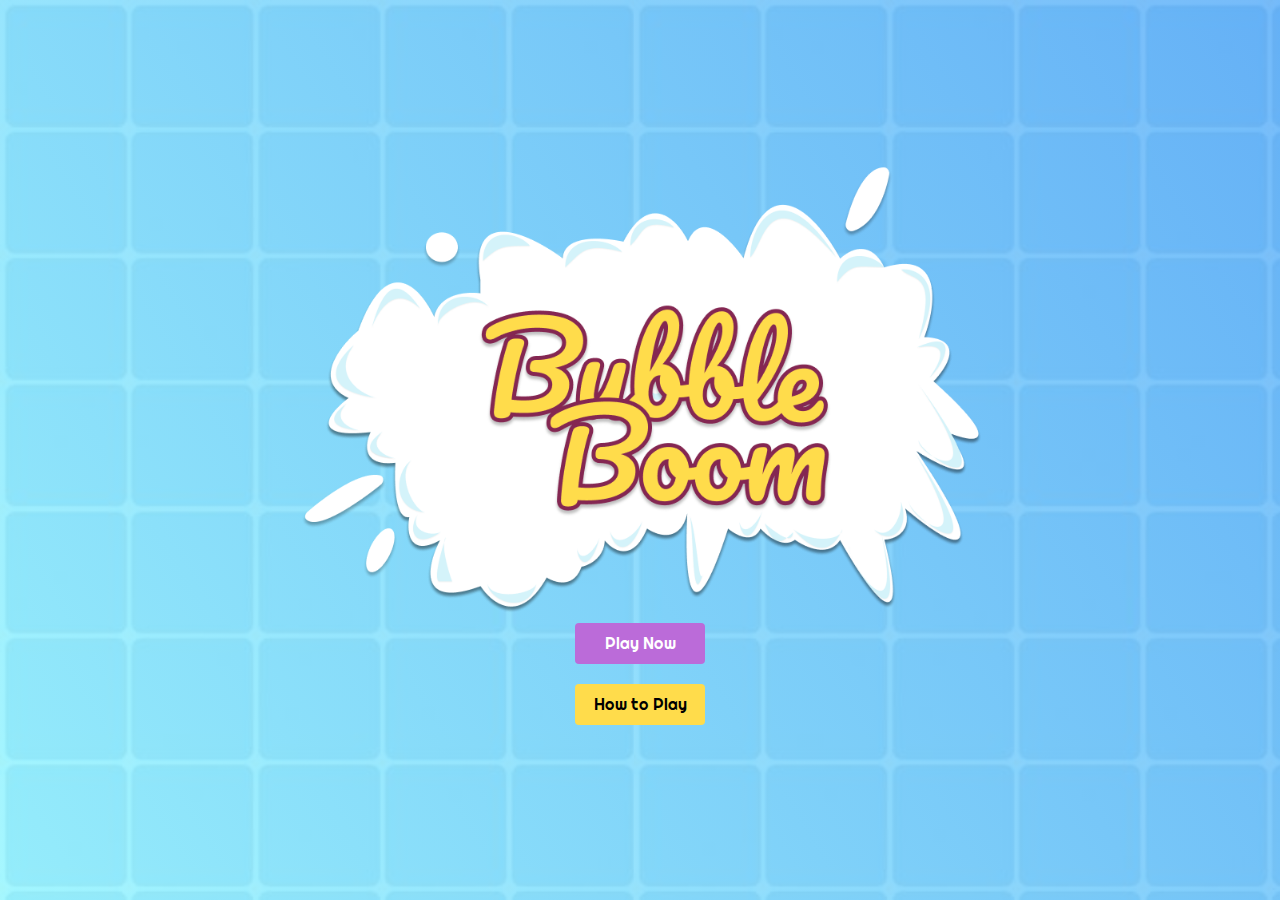
<file: index.html>
<!DOCTYPE html>
<html lang="en">

<head>
    <meta charset="UTF-8">
    <meta name="viewport" content="width=device-width, initial-scale=1.0">
    <title>Bubble Boom</title>
    <link rel="stylesheet" href="style.css">
</head>

<body>
    <div class="background flex-centered">
        <div id="game-buttons" class="flex-centered">
            <img id="name-image" src="./assets/name.png" alt="name">
            <div class="button" id="play-now">Play Now</div>
            <div class="button instruction-button" id="how-to-play">How to Play</div>
        </div>
        <div id="instructions" class="modal flex-centered">
            <h2>STICK BY THESE RULES</h2>
            <p>Your main goal is to pop maximum number of bubbles before you run out of time. And, your mouse is your
                bubble shooter. Aim right and click to shoot.
                <br>
                <br> Remember to aim at the special bubbles that may pop up once in a while. If you pop them right, you
                will score bonus time.
                <br>
                <br>
                Let's get popping!</p>
            <div class="button instruction-button" id="go-back">Go Back</div>
        </div>
    </div>
    <script src="./app.js"></script>

</body>

</html>
</file>
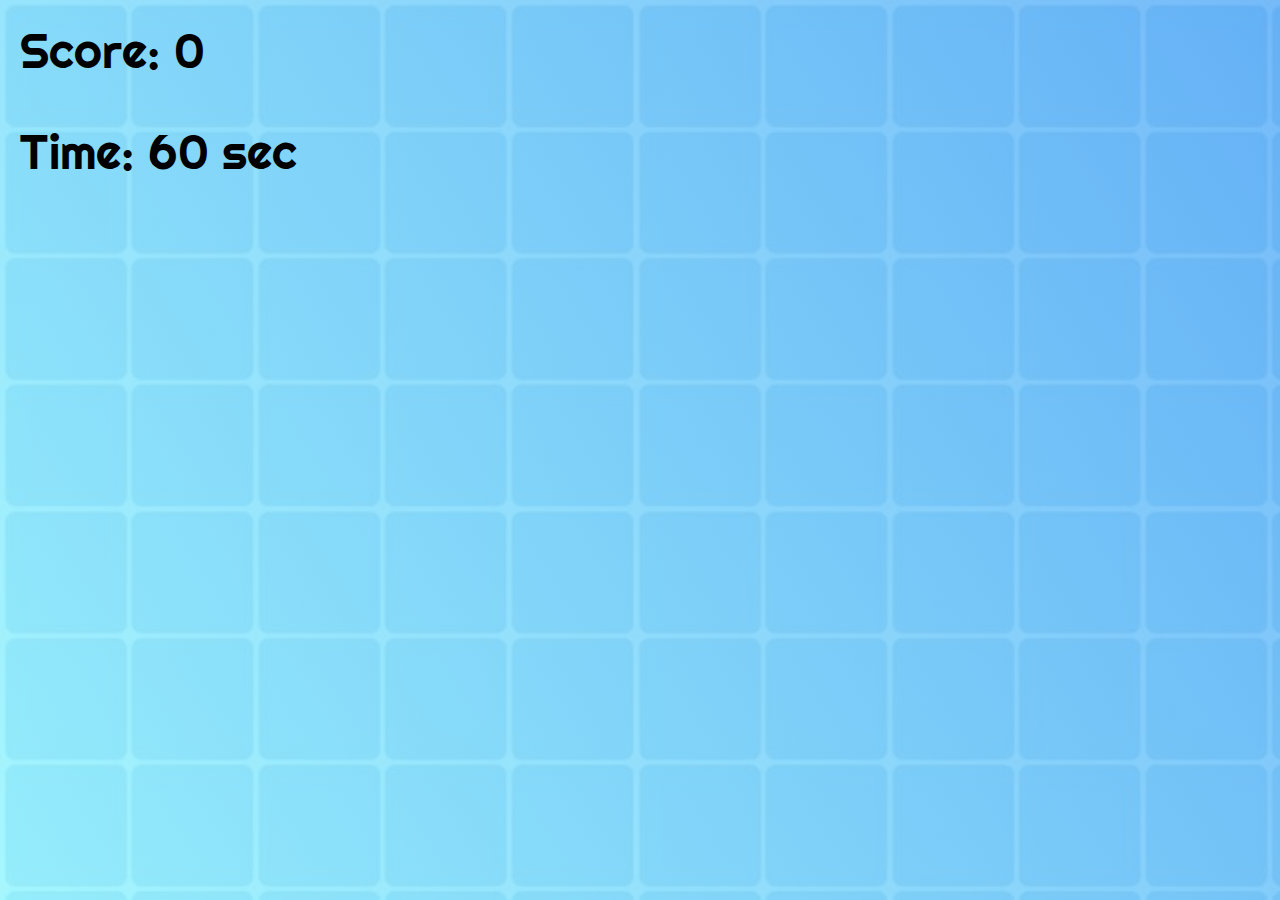
<file: game.html>
<!DOCTYPE html>
<html lang="en">

<head>
    <meta charset="UTF-8">
    <meta name="viewport" content="width=device-width, initial-scale=1.0">
    <title>Bubble Boom</title>
    <link rel="stylesheet" href="style.css">
    <link rel="stylesheet" href="game.css">
</head>

<body>
    <div class="background" id="bubbles-container">
        <div id="score-box"><span>Score: </span><span id="score">0</span></div>
        <div id="timer-box"><span>Time: </span><span id="timer">60</span><span> sec</span></div>
    </div>
    <div class="background flex-centered" id="game-over">
        <div class="modal flex-centered" id="game-over-modal">
            <h2>Game Over</h2>
            <p>You have scored <span id="final-score">0</span> points. Play again and pop more bubbles.
            </p>
            <div class="button instruction-button" id="play-again">Play Again</div>
        </div>
    </div>
    <script src="./game.js"></script>
</body>

</html>
</file>
<file: style.css>
@import url('https://fonts.googleapis.com/css2?family=Righteous&display=swap');

* {
    margin: 0;
    padding: 0;
    box-sizing: border-box;
}

body {
    font-family: 'Righteous', cursive;
    overflow:hidden;
    touch-action: manipulation;
}

.flex-centered {
    display: flex;
    align-items: center;
    justify-content: center;
}


.background {
    background-image: url("./assets/background.svg");
    width: 100vw;
    height: 100vh;
    background-size: cover;
}

#game-buttons {
    flex-direction: column;
    /* height: 100vh; */
}

/* #game-buttons h1 {
    margin: 20px auto;
    font-size: 3em;
    color: grey;
    text-align: center;
} */

#name-image {
    width: 80%;
    height: auto;
}

.button {
    border-radius: 4px;
    cursor: pointer;
    width: 130px;
    padding: 10px 15px;
    text-align: center;
    margin: 10px auto;
}

#play-now {
    background-color: #BB6BD9;
    color: white;
}

.instruction-button {
    background-color: #FFDC4B;
    color: black;
}

.modal {
    flex-direction: column;
    background-color: #BB6BD9;
    border-radius: 10px;
    max-width: 450px;
    text-align: center;
    margin: 0 10px;
    color: white;
}

#instructions {
    display: none;
}

.modal * {
    margin: 20px;
}

/* #instructions h2 {
    color: white;
} */
</file>
<file: game.css>
#score-box,
#timer-box {
    font-size: 3em;
    padding: 20px;
    z-index: 1;
}


.bubble {
    position: absolute;
    bottom: -100px;
    border-radius: 50%;
    opacity: 0.5;
    animation: flying 5s infinite ease-in;
    background-color: blueviolet;
    z-index: 2;
    width: 100px;
    height: 100px;
}


#game-over {
    display: none;
}

#final-score {
    font-size: 3em;
}

@keyframes flying {
    0% {
        bottom: -100px;
        transform: translateX(0);
    }

    50% {
        transform: translateX(100px);
    }

    100% {
        bottom: 1080px;
        transform: translateX(-200px);
    }
}
</file>
